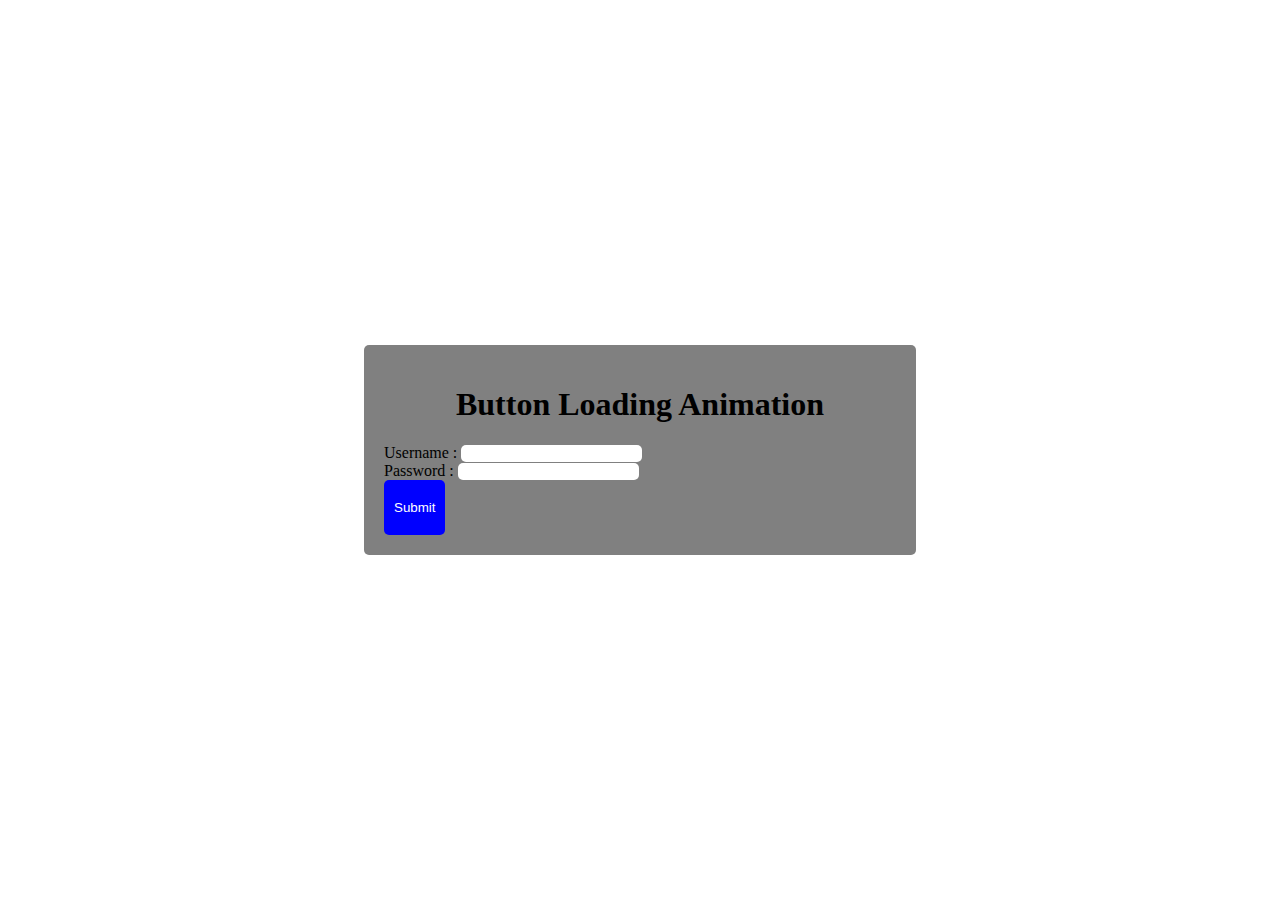
<file: Button Loading Animation/index.html>
<!DOCTYPE html>
<html>
    <head>
        <title>Button Loading Animation</title>
        <link rel="stylesheet" href="index.css">
        <script src="index.js" defer></script>
    </head>
    <body>
        <div class="form-container">
            <h1>Button Loading Animation</h1>
            <form id="form">
                <label for="username">Username : </label>
                <input id="username" type="text" name="username">
                <br>
                <label for="">Password : </label>
                <input id="password" type="text" name="password">
                <div class="btn-container">
                    <button id="submit"  class="btn" type="button">Submit 
                        <div id="loader"></div>
                    </button>
                </div>
            </form>
        </div>
    </body>
</html>
</file>
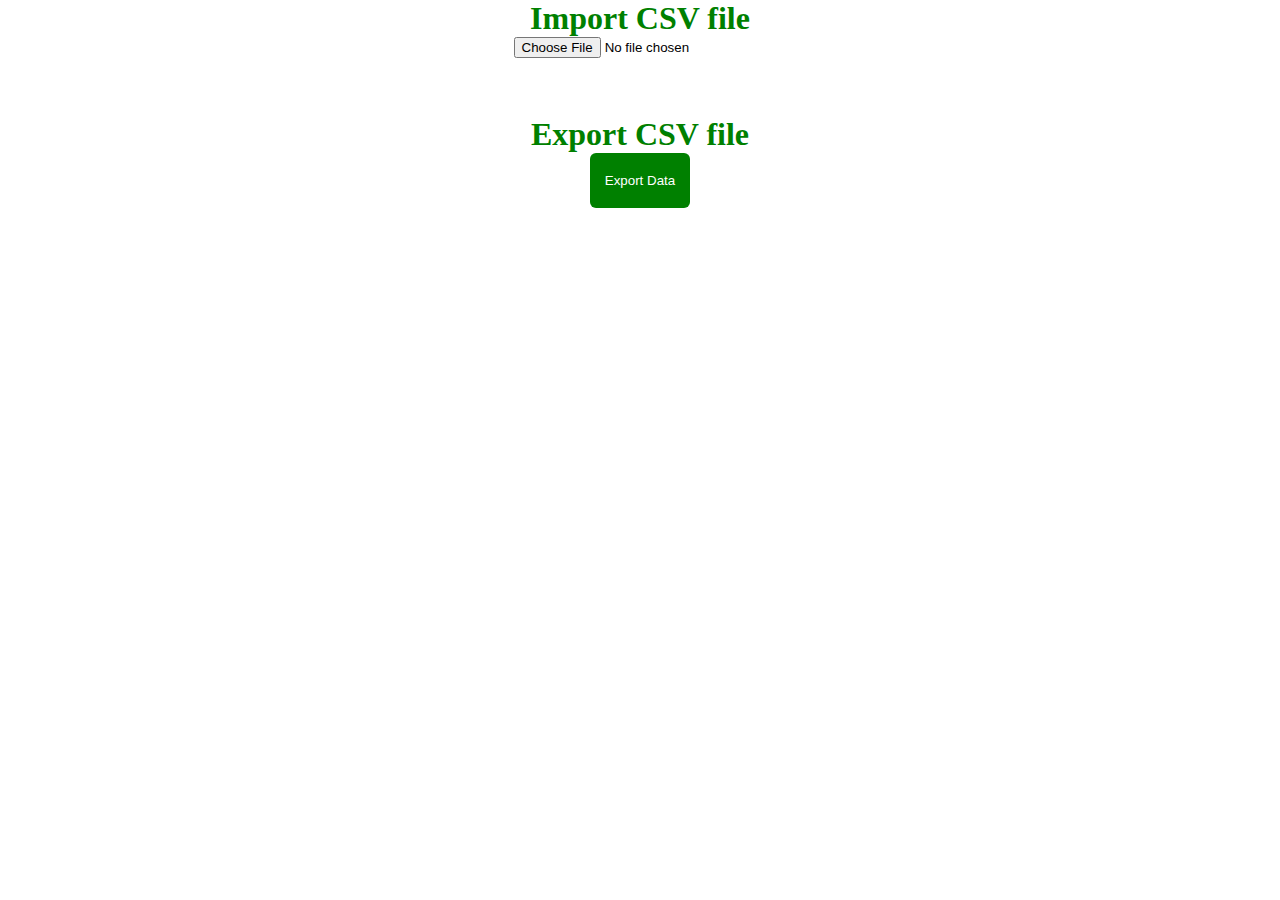
<file: Data Export and Import Project/index.html>
<!DOCTYPE html>
<html>
    <head>
        <title>Data Export and Import</title>
        <link rel="stylesheet" href="style.css"> 
        <script src="script.js"></script>
    </head>
    <body>
        <div class="import">
            <h1>Import CSV file</h1>
            <input id="csv" type="file">
            <table id="table"></table>
            <br>
        </div>
        <div class="export">
            <h1> Export CSV file</h1>
            <button id="btn">Export Data</button>
        </div>
    </body>
</html>
</file>
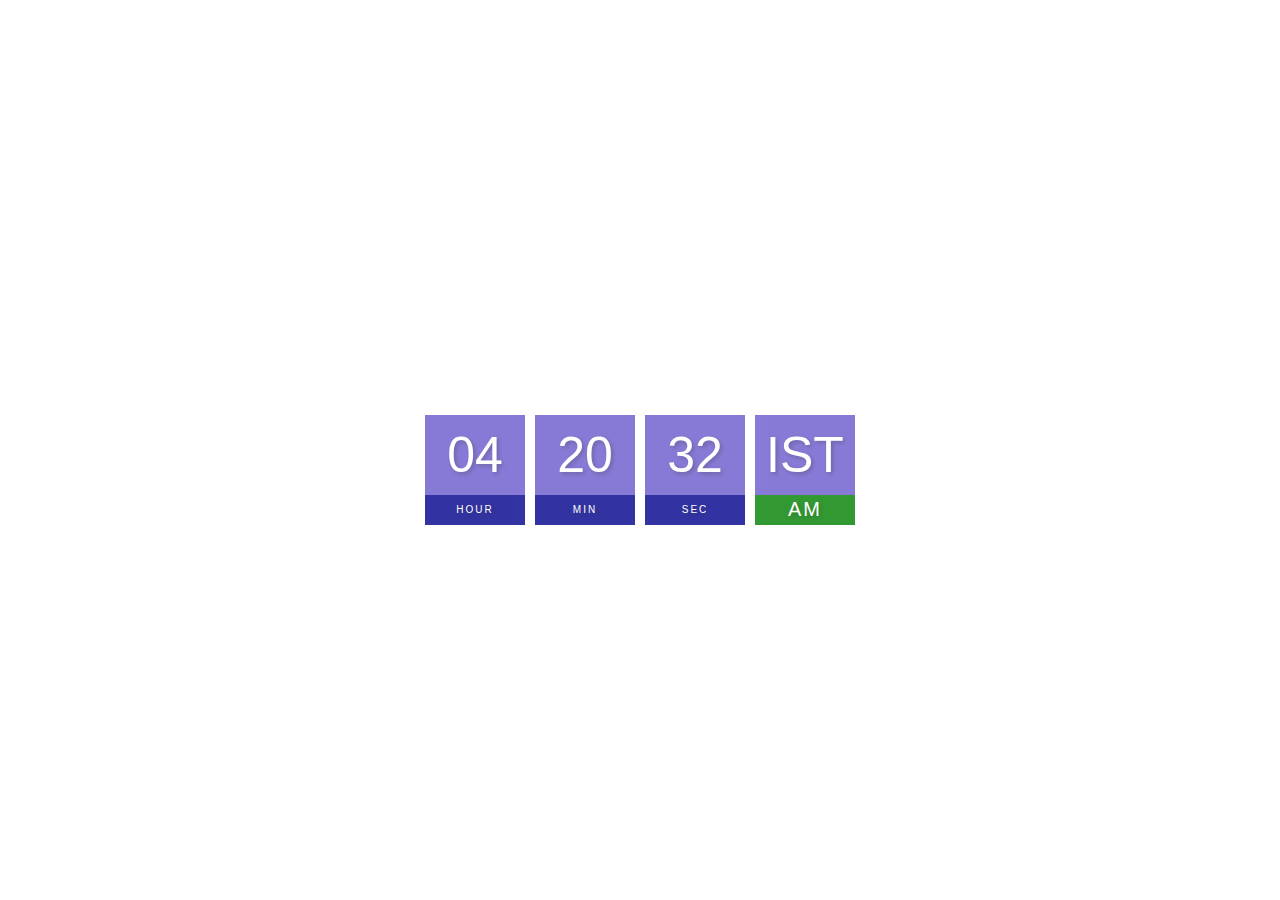
<file: DigitalClock/index.html>
<!DOCTYPE>
<html>
    <head>
        <title>Digital Clock</title>
        <link rel="stylesheet" href="style.css">
    </head>
    <body>
        <h2>Digital Clock</h2>
        <div id="clock">
            <div>
                <span id="hour">00</span>
                <span class="text">Hour</span>
            </div>
            <div>
                <span id="min">00</span>
                <span class="text">Min</span>
            </div>
            <div>
                <span id="sec">00</span>
                <span class="text">Sec</span>
            </div>
            <div>
                <span>IST</span>
                <span class="text" id="ampm">AM</span>
            </div>
        </div>
        <script src="script.js"></script>
    </body>
</html>
</file>
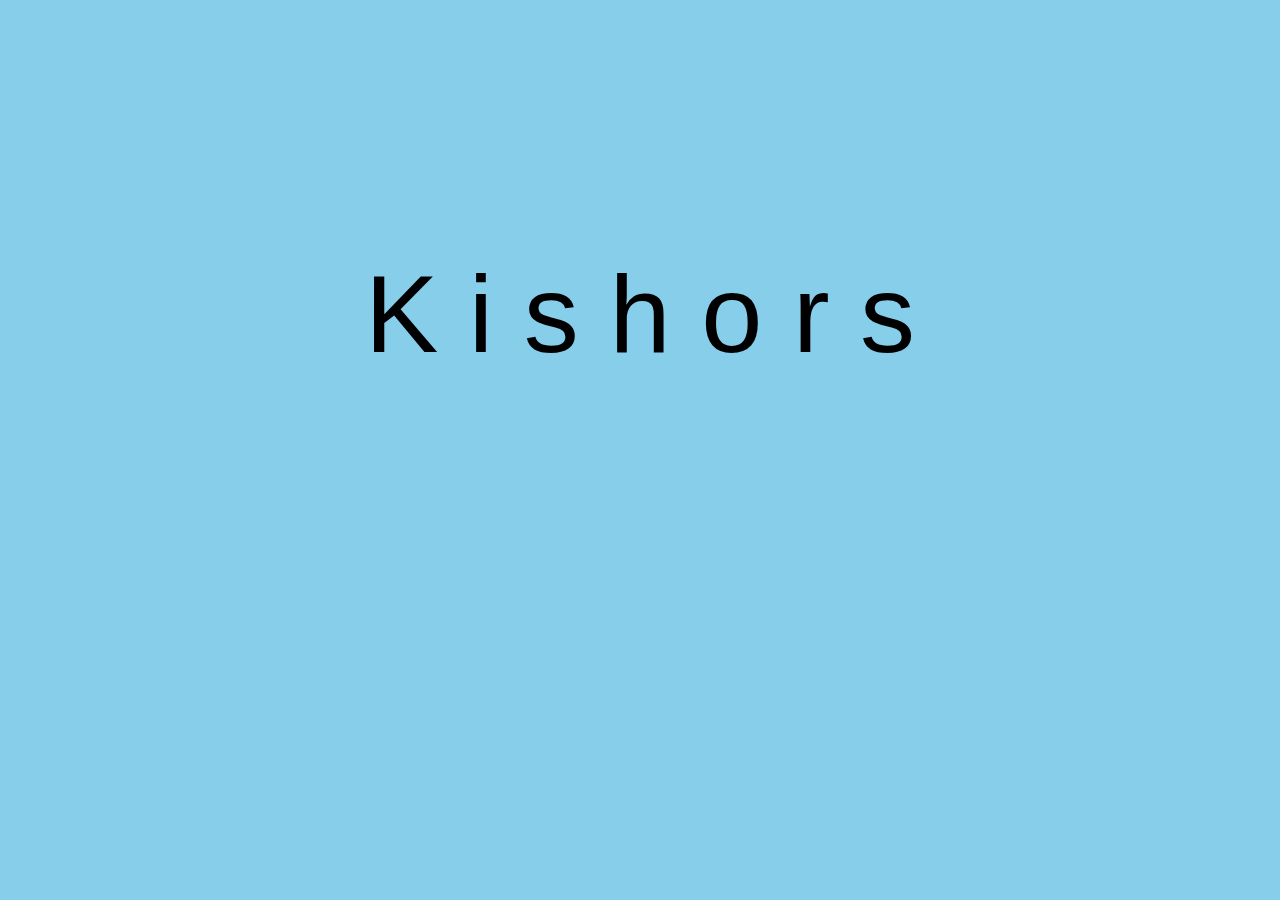
<file: LetterHoverEffect/index.html>
<!Doctype>
<html>
    <head>
        <title>Letter Hover Effect</title>
        <link rel="stylesheet" href="style.css">
    </head>
    <body>
        <div id="container">
            <span>K</span>
            <span>i</span>
            <span>s</span>
            <span>h</span>
            <span>o</span>
            <span>r</span>
            <span>s</span>
        </div>
    </body>
    <script src="script.js"></script>
</html>
</file>
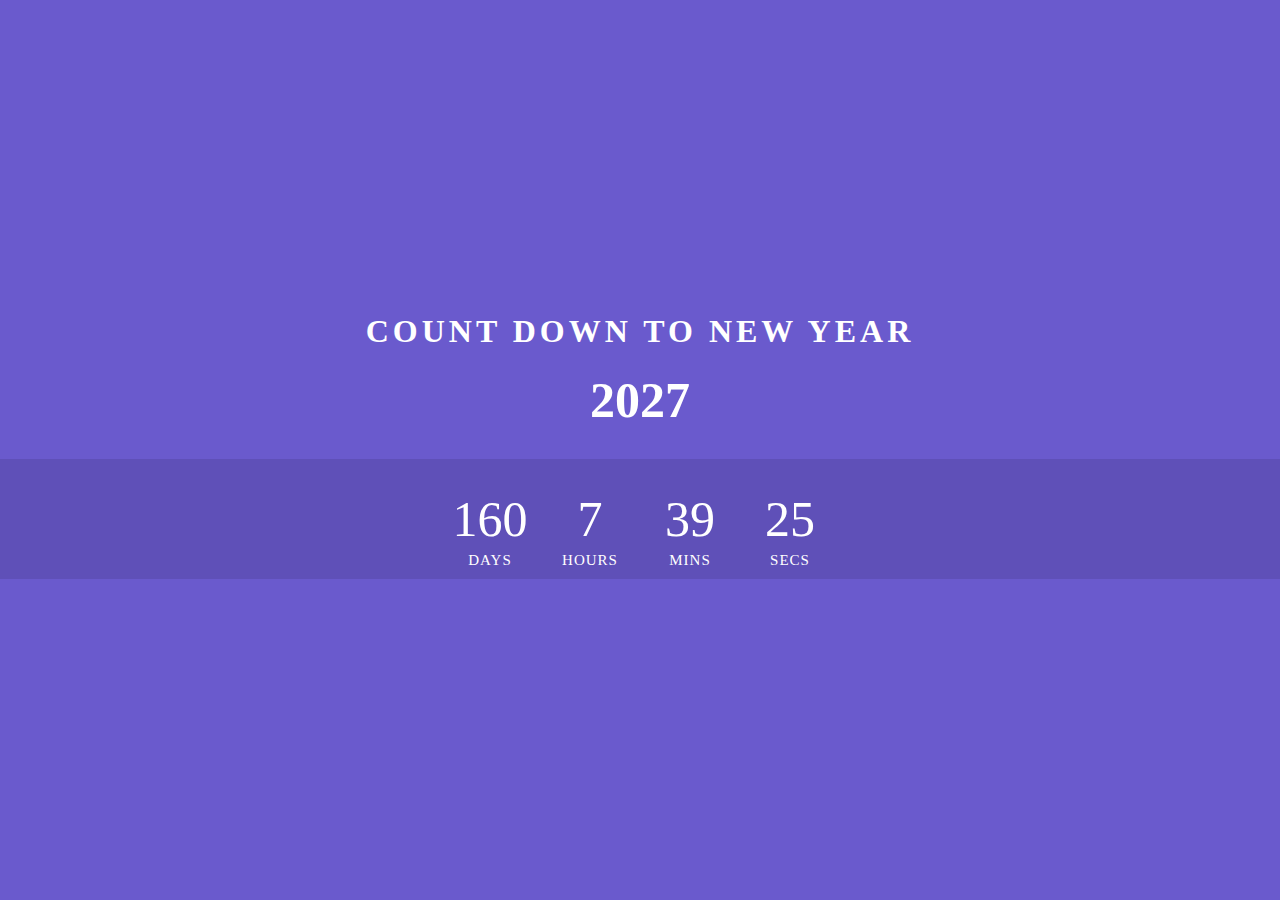
<file: NewYearCountDown/index.html>
<!DOCTYPE>
<html>
    <head>
        <title>New Year CountDown</title>
        <link rel="stylesheet" href="style.css">
    </head>
    <body>
        <h1>Count Down to New Year</h1>
        <div id="year"></div>
        <div id="countdown">
            <div id="days">00</div>
            <div id="hours">00</div>
            <div id="mins">00</div>
            <div id="secs">00</div>
        </div>
    </body>
    <script src="script.js"></script>
</html>
</file>
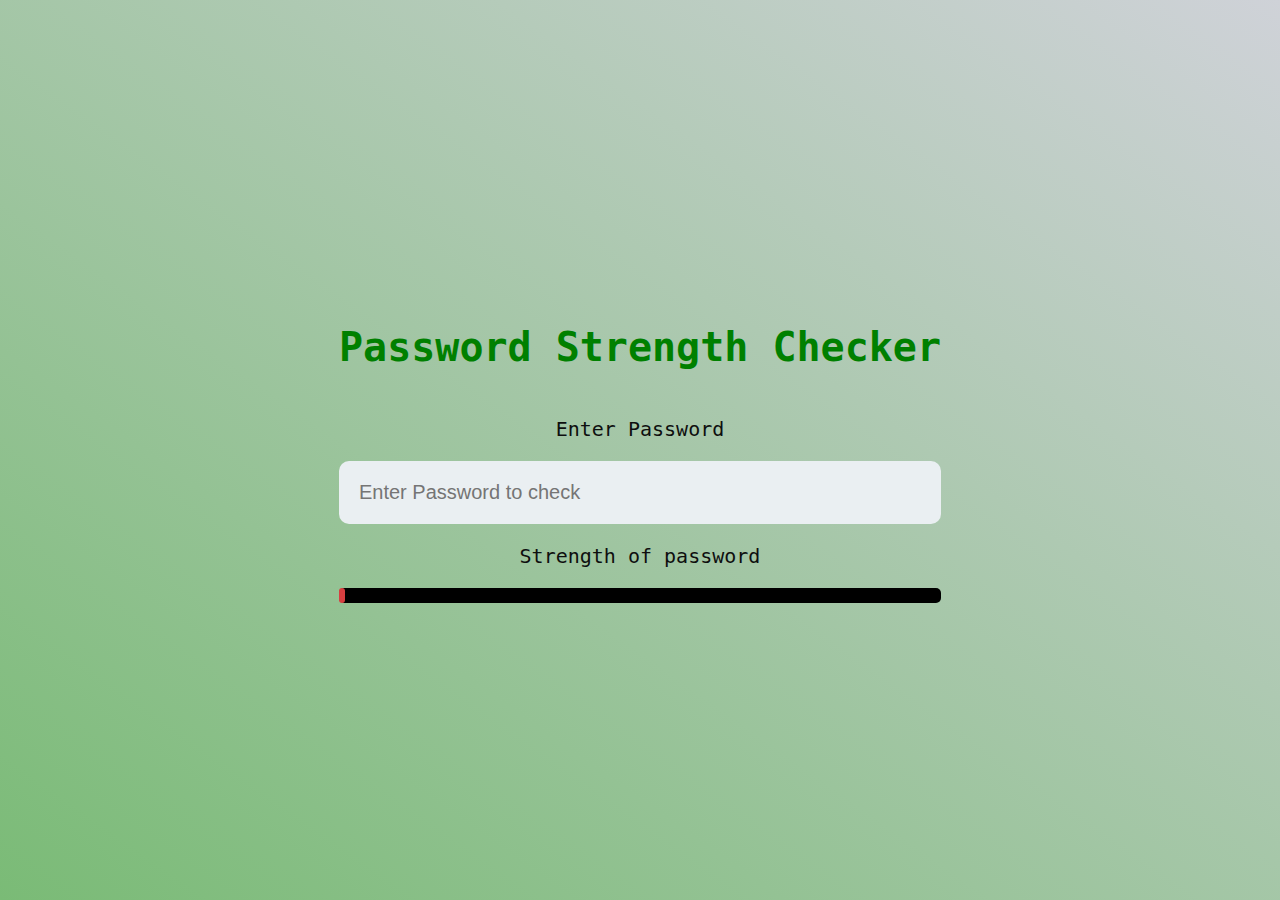
<file: PasswordStrengthChecker/index.html>
<!DOCTYPE html>
<html>
    <head>
        <title>Password Strength Checker</title>
        <link rel="stylesheet" href="style.css">
    </head>
    <body>
        <div id="group">
            <h1>Password Strength Checker</h1>
            <label for="password">Enter Password</label>
            <input id="password" type="text" placeholder="Enter Password to check">

            <label for="">
                Strength of password
            </label>
            <div class="power-container">
                <div id="power-point"></div>
            </div>
        </div>
    </body>
    <script src="script.js"></script>
</html>
</file>
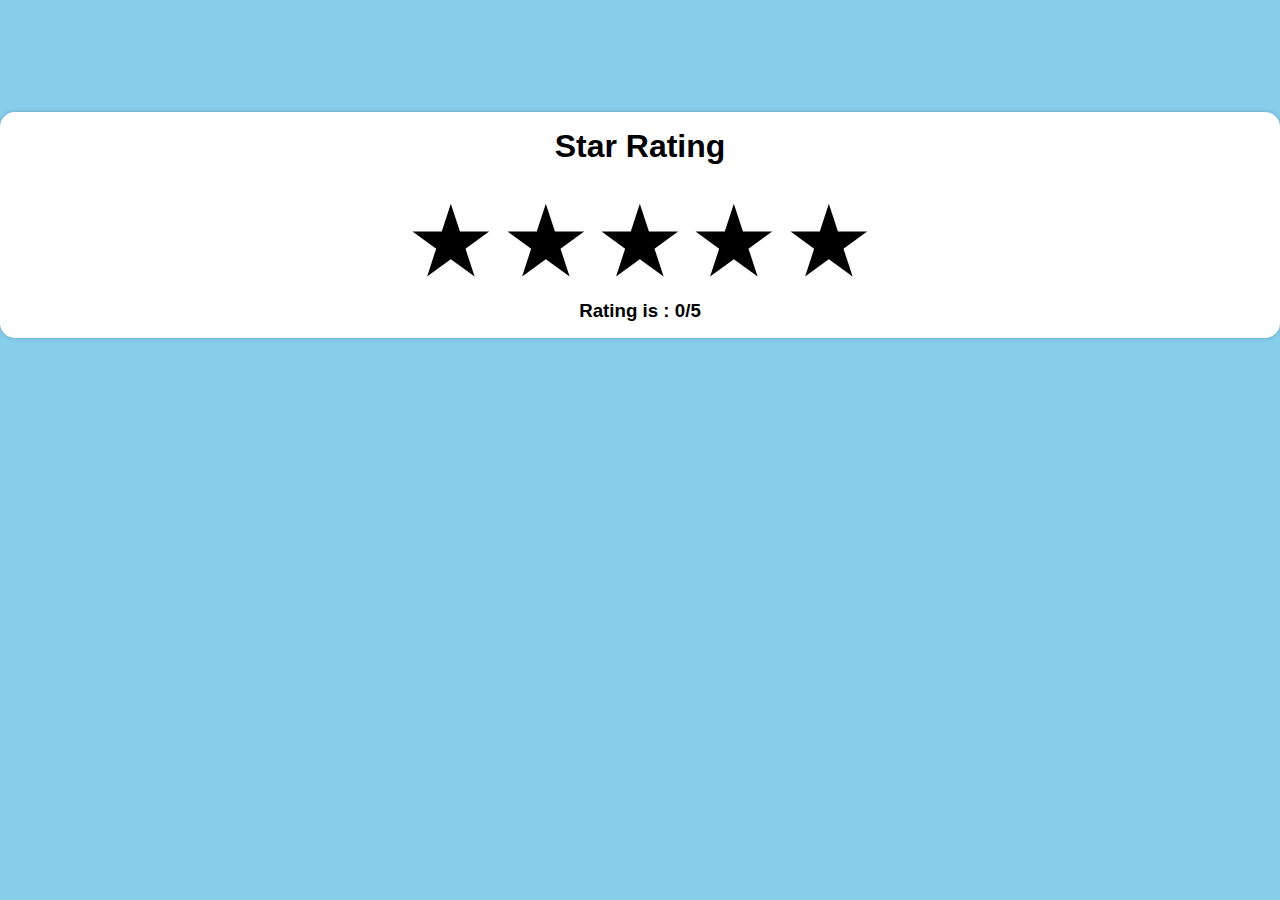
<file: StarRating/index.html>
<!DOCTYPE html>
<html>
    <head>
        <title>Star Rating</title>
        <link rel="stylesheet" href="style.css">
    </head>
    <body>
        <div id="card">
            <h1>Star Rating</h1>
            <br>
            <span onclick="fun(1)" class="star">&#9733</span>
            <span onclick="fun(2)" class="star">&#9733</span>
            <span onclick="fun(3)" class="star">&#9733</span>
            <span onclick="fun(4)" class="star">&#9733</span>
            <span onclick="fun(5)" class="star">&#9733</span>
            <h3 id="output">Rating is : 0/5</h3>
        </div>
    </body>
    <script src="script.js"></script>
</html>
</file>
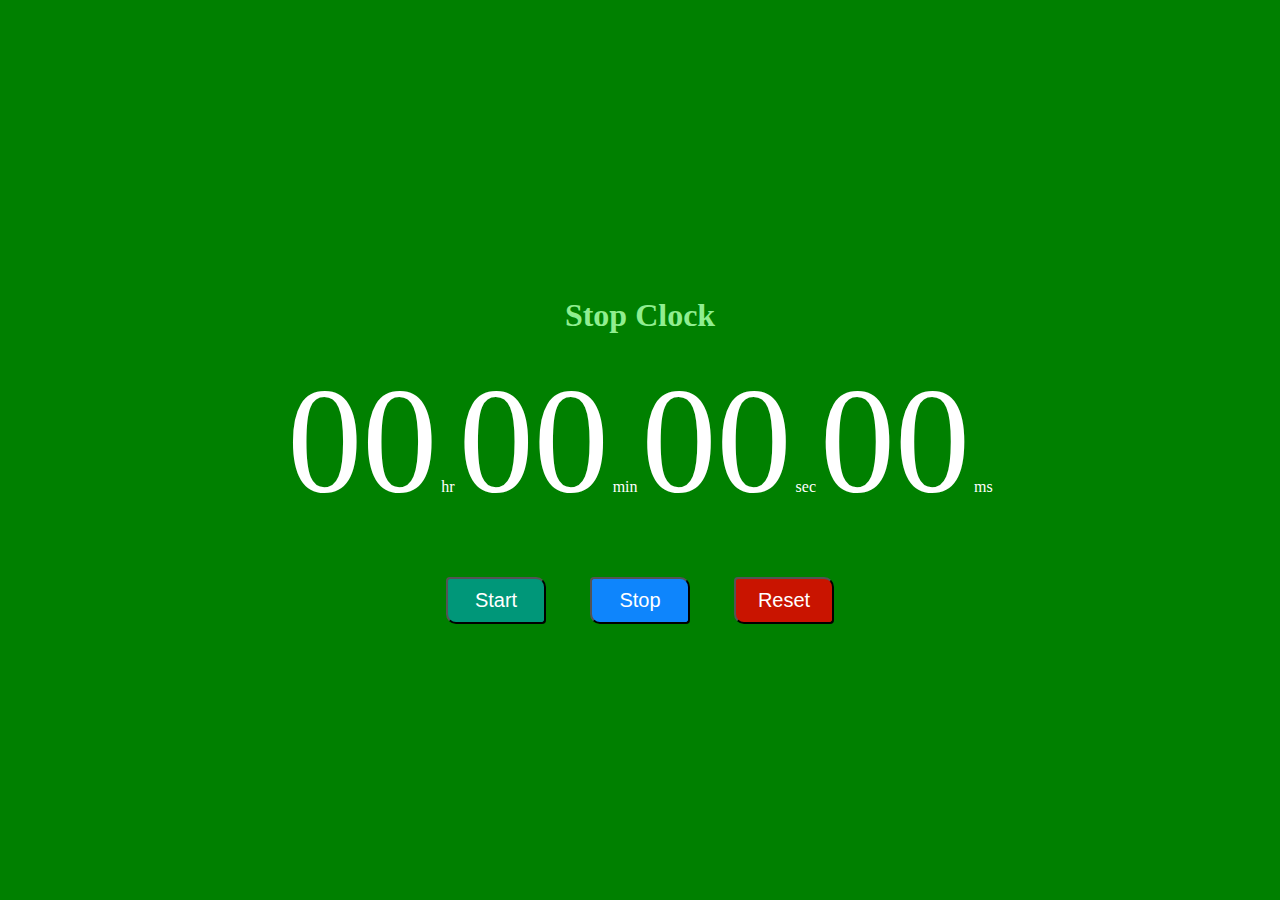
<file: StopClock/index.html>
<!DOCTYPE html>
<html>
    <head>
        <link rel="stylesheet" href="style.css">
    </head>
    <body>
        <div id="container">
            <h1>Stop Clock</h1>
            <div id="timer">
                <span class="digits" id="hr">00</span>
                <span id="txt">hr</span>
                <span class="digits" id="min">00</span>
                <span id="txt">min</span>
                <span class="digits" id="sec">00</span>
                <span id="txt">sec</span>
                <span class="digits" id="millisec">00</span>
                <span id="txt">ms</span>
            </div>
            <div id="button">
                <button class="btn" id="start">Start</button>
                <button  class="btn" id="stop">Stop</button>
                <button class="btn" id="reset">Reset</button>
            </div>
        </div>
    </body>
    <script src="script.js"></script>
</html>
</file>
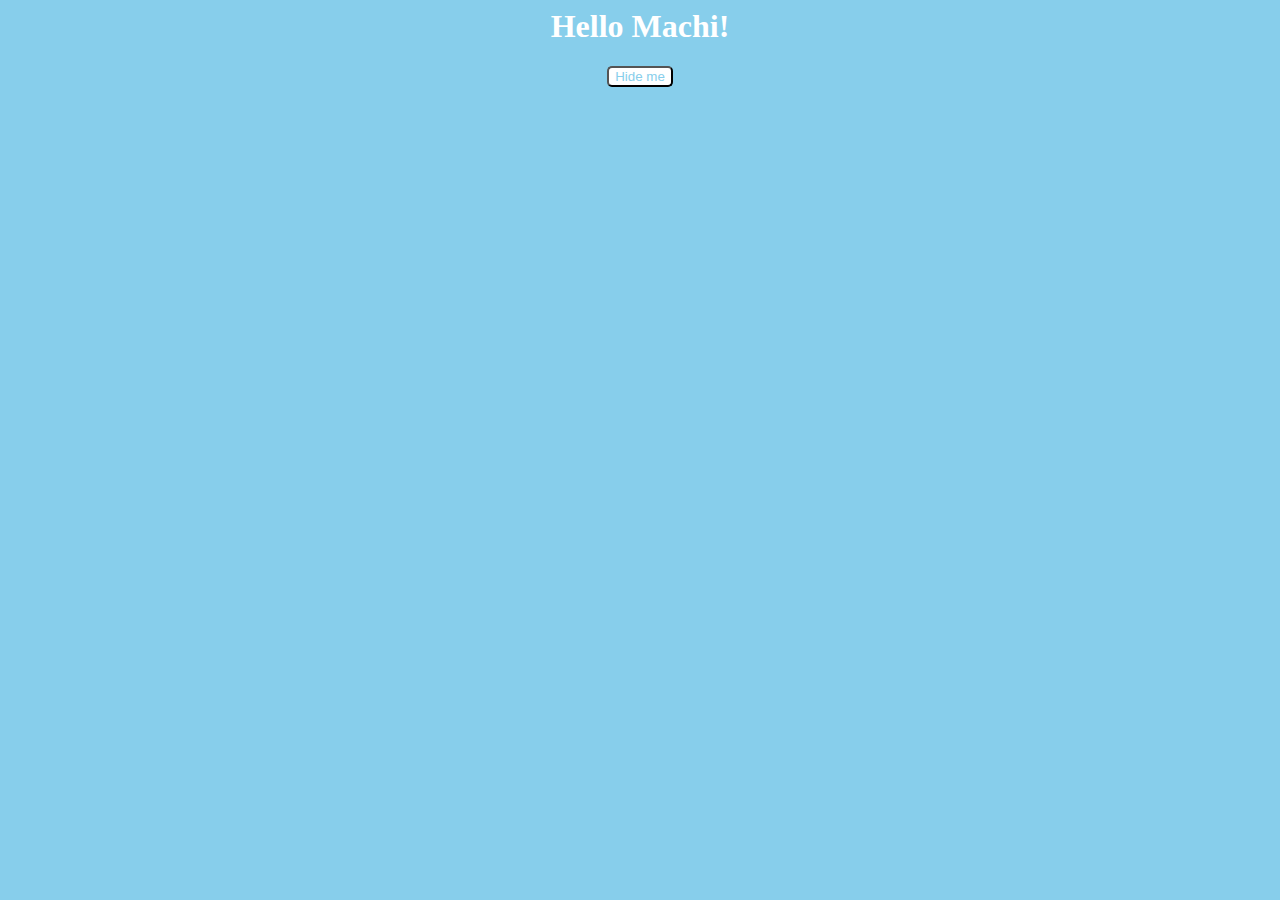
<file: Data Export and Import Project/DummyHtml.html>
<!doctype>
<html>
<head>
	<style>	
    	*{
        	text-align:center;
            background-color:skyblue;
            color:white;
        }
        #btn{
        	border-radius:5px;
            background-color:white;
            color:skyblue;
        }
    </style>
</head>
<body>
	<h1 id="text">Hello Machi!</h1>
    <button id="btn">Hide me</button>
</body>
<script>
	const text=document.getElementById("text")
	const ele=document.getElementById("btn")
    let isVisble=true;
	function fun(){
    	if(isVisble){
        	text.style.display="block"
            btn.textContact="Show me"
            isVisble=false;
        }
        else{
        	text.style.display="none"
            btn.textContact="Hide me"
            isVisble=true;
        }
    }
    ele.addEventListener("click", fun());
</script>
</html>
</file>
<file: Button Loading Animation/index.css>
body{
    display:flex;
    justify-content: center;
    align-items: center;
    height:100vh;
    margin: 0;
}
h1{
    text-align: center;
}
input{
    border-radius: 5px;
    border: none;
}
.form-container{
    background-color: gray;
    width: 40% ;
    padding: 20px;
    border-radius: 5px;
}
.btn-container{
    display: flex;
    align-items: center;
}
.btn{
    padding : 20px 10px;
    background-color: blue;
    border: none;
    cursor: pointer;
    color: white;
    border-radius: 5px;
    transition: background-color 0.3s ;
    display: flex;
    align-items: center;
    justify-content: space-between;
}
.btn:hover{
    background-color: darkblue;
}
.loader{
    display: none;
    border: 4px solid white;
    border-top: 4px solid blue;
    border-radius: 50%;
    width: 25px;
    height: 25px;
    animation: spin 1s linear infinite;
    margin-left:10px;
}
@keyframes spin{
    0%{
        transform: rotate(0deg);
    }
    100%{
        transform: rotate(360deg);
    }
}
.loading{
    background-color: gray;
    pointer-events: none;
}
</file>
<file: Data Export and Import Project/style.css>
*{
    margin: 0px;
    padding: 0px;
}
.import,.export{
    width: max-content;
    margin: auto;
}
.export,.import h1{
    color: green;
    text-align: center;
}
.export,.import label{
    margin-top: 40px;
}
.export button{
    border-radius: 6px;
    color: white;
    background-color: green;
    border: none;
    width: max-content;
    margin: auto;
    padding: 20px;
    padding-left: 15px;
    padding-right: 15px;
}
.export button:hover{
    background-color: darkgreen;
    cursor: pointer;
}
.export button:active{
    transform: translate(0px,20px);
}
</file>
<file: DigitalClock/style.css>
body{
    margin: 0;
    font-family: sans-serif;
    display: flex;
    flex-direction: column;
    align-items: center;
    height: 100vh;
    justify-content: center;
    background: url("https://images.unsplash.com/photo-1499002238440-d264edd596ec?ixlib=rb-1.2.1&ixid=MnwxMjA3fDB8MHxwaG90by1wYWdlfHx8fGVufDB8fHx8&auto=format&fit=crop&w=1470&q=80");
    background-size: cover;
}
h2{
    text-transform: uppercase;
    letter-spacing: 4px;
    font-size: 14px;
    color: white;
    justify-content: center;
}
#clock{
    display: flex;
}
#clock div{
    margin: 5px;
    position: relative;
}
#clock span{
    width: 100px;
    height: 80px;
    background: slateblue;
    opacity: 0.8;
    color: white;
    display: flex;
    justify-content: center;
    align-items: center;
    font-size: 50px;
    text-shadow: 2px 2px 4px rgba(0, 0, 0, 0.3);
}
#clock .text{
    height: 30px;
    font-size: 10px;
    text-transform: uppercase;
    letter-spacing: 2px;
    background: darkblue;
    opacity: 0.8;
}
#clock #ampm{
    bottom: 0;
    position: absolute;
    font-size: 20px;
    background-color: green;
}
</file>
<file: LetterHoverEffect/style.css>
body{
    background-color: skyblue;
}

#container{
    font-family: sans-serif;
    font-size: 110px;
    text-align: center;
    color: black;
    margin-top: 250px;
}

.bounce{
    animation-name: bounce;
}

#container span{
    animation-timing-function: linear;
    animation-duration: 1s;
    animation-iteration-count: 1;
    display: inline-block;
}

#container span:hover{
    color: white;
}

@keyframes bounce{
    20%,
    80%,
    to{
        transform: scale(1,1);
    }

    40%{
        transform: scale(1.75,0.65);
    }

    45%{
        transform: scale(1.75,0.65);
    }

    70%{
        transform: scale(1.25,0.75);
    }
    45%{
        transform: scale(1.15,0.85);
    }
}
</file>
<file: NewYearCountDown/style.css>
body{
    margin: 0;
    display: flex;
    flex-direction: column;
    align-items: center;
    justify-content: center;
    height: 100vh;
    background-color: slateblue;
    font-family: cursive;
}
h1{
    color: white;
    letter-spacing: 4px;
    text-transform: uppercase;
    text-align: center;
} 
#year{
    color: white;
    font-size: 50px;
    font-weight: bold;
}
#countdown{
    display: flex;
    margin: 30px;
    width: 100%;
    height: 120px;
    color: white;
    justify-content: center;
    align-items: center;
    background-color: rgba(0, 0, 0, 0.1);
}

#countdown div{
    font-size: 50px;
    font-weight: 500;
    width: 100px;
    position: relative;
    text-align: center;
}
#countdown div::before{
    content: "";
    position: absolute;
    bottom: -30px;
    left: 0;
    font-size: 15px;
    line-height: 35px;
    text-transform: uppercase;
    letter-spacing: 1px;
    font-weight: 500;
    width: 100%;
    height: 35px;
}
#countdown #days::before{
    content:"Days";
}
#countdown #hours::before{
    content:"Hours";
}
#countdown #mins::before{
    content:"Mins";
}
#countdown #secs::before{
    content:"Secs";
}
</file>
<file: PasswordStrengthChecker/style.css>
body{
    margin: 0;
    font-family: monospace;
    min-height: 100vh;
    display: flex;
    justify-content: center;
    align-items: center;
    background-image: linear-gradient(to top right,#7abb76, #cfd2d8);
    color: #0e0f0f;
    font-size: 20px;
}
h1{
    color: green;
}
#group{
    width: auto;
    text-align: center;
}
#group label{
    display: block;
    padding: 20px 0;
}
#group input{
    border: none;
    outline: none;
    padding: 20px;
    width: calc(100% - 40px);
    border-radius: 10px;
    background-color: #eaeff2;
    color: #3ba62f;
    font-size: 20px;
}
#group .power-container{
    background-color: black;
    width: 100%;
    height: 15px;
    border-radius: 5px;
}

#group .power-container #power-point{
    background-color: #D73F40;
    width: 1%;
    height: 100%;
    border-radius: 5px;
    transition: 0.5s;
}
</file>
<file: StarRating/style.css>
*{
    margin: 0;
    padding: 0;
    box-sizing: border-box;
}
body{
    min-height: 50vh;
    display: flex;
    justify-content: center;
    text-align: center;
    align-items: center;
    flex-direction: column;
    background-color: skyblue;
    font-family: "Poppins", sans-serif;
}
#card{
    background-color: white;
    min-width: 33rm;
    margin: 0 1rem;
    padding: 1rem;
    box-shadow: 0 0 5px rgba(0, 0, 0, 0.2);
    width: 100%;
    border-radius: 15px;
}
.star{
    font-size: 100px;
    cursor: pointer;
}
.one{
    color: aqua;
}
.two{
    color: aquamarine;
}
.three{
    color: burlywood;
}
.four{
    color: cadetblue;
}
.five{
    color: darkcyan;
}
</file>
<file: StopClock/style.css>
body{
    padding: 0;
    margin: 0;
    font-family: Verdana, Geneva, Tahoma, sans-serif';
}

#container{
    display: flex;
    flex-direction: column;
    justify-content: center;
    align-items: center;
    width: 100%;
    height: 100vh;
    background-color: green;
}
h1{
    color: lightgreen;
    text-align: center;
}
.digits{
    font-size: 150px;
    color: white;
}
#txt{
    color: white;
}
#button{
    margin-top: 50px;
}
.btn{
    width: 100px;
    padding: 10px 15px;
    margin: 0px 20px;
    border-top-right-radius: 10px;
    border-bottom-left-radius: 10px;
    border-bottom-right-radius: 4px;
    border-top-left-radius: 4px;
    cursor: pointer;
    font-size: 20px;
    transition: 0.5s;
    color: white;
    font-weight: 500;
}
#start {
    background-color: #009779;
}

#stop {
    background-color: #0e85fc;
}

#reset {
    background-color: #c91400;
}
</file>
